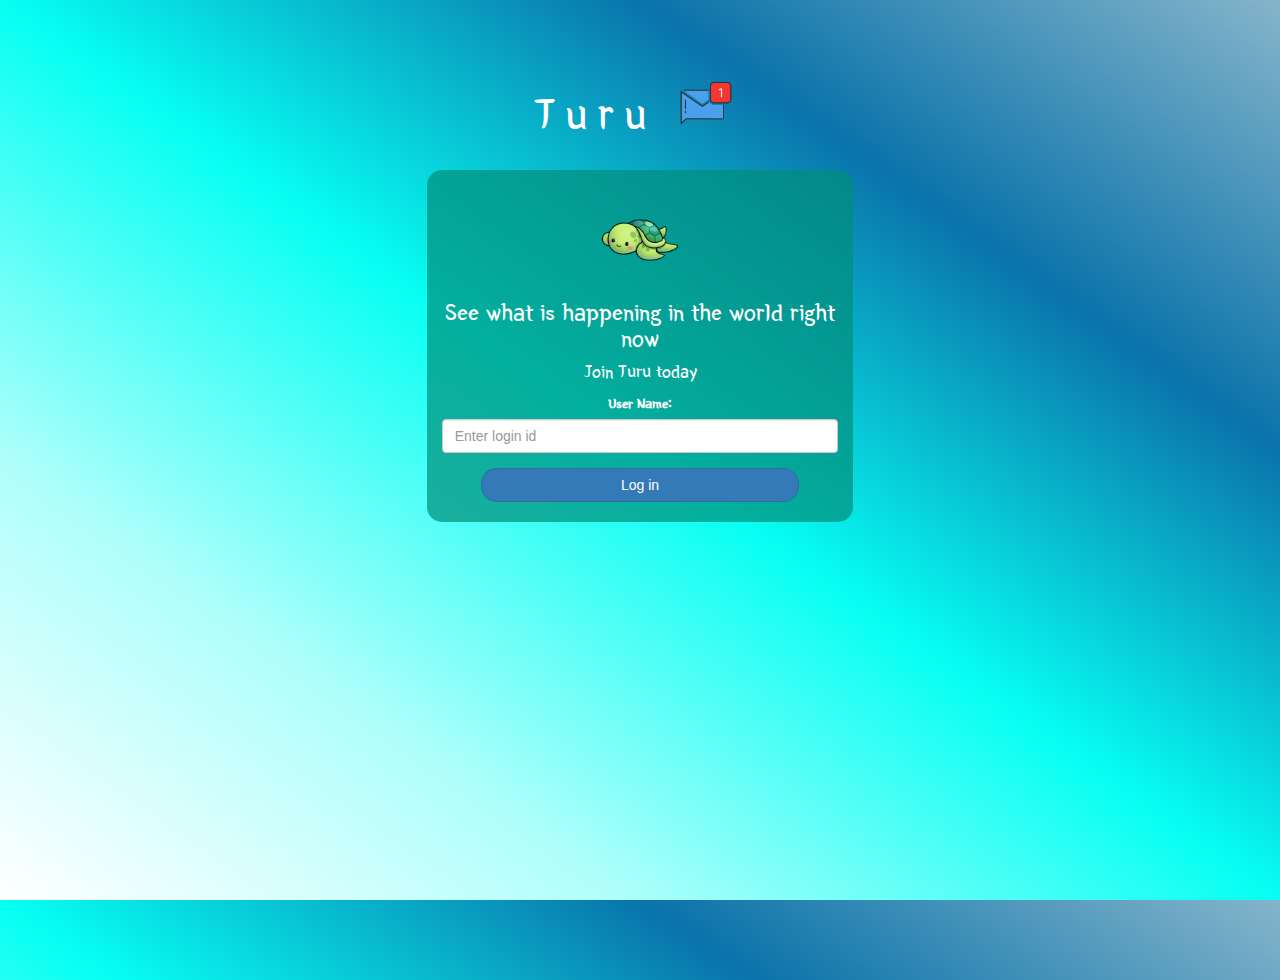
<file: index.html>
<!DOCTYPE html>
<html>
<head>
	<title>Turu</title>
<link href="https://fonts.googleapis.com/css?family=Yeon+Sung&display=swap" rel="stylesheet"><meta name="viewport" content="width=device-width, initial-scale=1">

<link rel="stylesheet" href="https://maxcdn.bootstrapcdn.com/bootstrap/3.4.0/css/bootstrap.min.css">
<script src="https://ajax.googleapis.com/ajax/libs/jquery/3.4.1/jquery.min.js"></script>
<script src="https://maxcdn.bootstrapcdn.com/bootstrap/3.4.0/js/bootstrap.min.js"></script>

<link rel="stylesheet" type="text/css" href="style.css">
<script src="turu.js"></script>
</head>
<body>
<center>
	<h1 class="header">	
		Turu	<sup>
	<img src="m2.png">
	</sup>
</h1>
	<div class="col-lg-4 col-md-6 col-sm-6 col-xs-11 login_div">
	<img src="turu.png" class="logo">
		<h3 >See what is happening in the world right now</h3>
		<h4 >Join Turu today</h4>
		<div class="form-group">
		  <label >User Name:</label>
		  <input type="text" id="text" class="form-control" placeholder="Enter login id">
		</div>
		<button id="login" onclick="add_User()" class="btn btn-primary">Log in</button>
		<br><br>
	</div>
</center>
</body>
</html>
</file>
<file: style.css>
html, body
{
  height: 100%;
  margin: 0;
}

body
{
background-image: linear-gradient(to right top, #ffffff,#adfffb, #07fff3, #0a73aa, #0063917a);
}

.header
{
	color: white;font-family: 'Yeon Sung';font-size: 45px;letter-spacing: 10px;margin-top: 80px;
}
.header img
{
	width: 80px;margin-left: -15px;
}

.login_div
{
	background: rgba(1, 141, 122, 0.705);float: none;border-radius: 15px;
}

.logo
{
	width: 80px;margin-top: 30px;border-radius: 40px;
}

#login
{
	width: 80%;border-radius: 15px;
}

.room_name
{
	cursor: pointer;
	font-size: 20px;
}


#logout
{
	font-size: 20px; float: right;
}


#output
{
	padding: 10px; width:80%;background: rgba(255,255,255,0.8);border-radius: 15px;
}

.input_div_room_page
{
	width: 80%;
}

.input_div label
{
	color: white;font-size: 20px;
}


.input_div_message_page
{
	position: fixed;bottom: 0px;width: 100%;background: rgba(255,255,255,0.8);
}
.input_div_message_page label
{
	color: black;
}
.input_div_message_page #msg
{
	width: 80%;
}
.input_div_message_page button
{
	margin-top: 15px;
	width: 50%; 
}
.color_white
{
	color: white
}

.user_tick
{
	width:20px;
}
.message_h4
{
	padding-left:5px;color:grey;
}

h3{
	color: white;font-family: 'Yeon Sung';
}

h4{
	color: rgb(251, 251, 251);font-family: 'Yeon Sung';
}
label{
	color: white; font-family: 'Yeon Sung';
}
</file>
